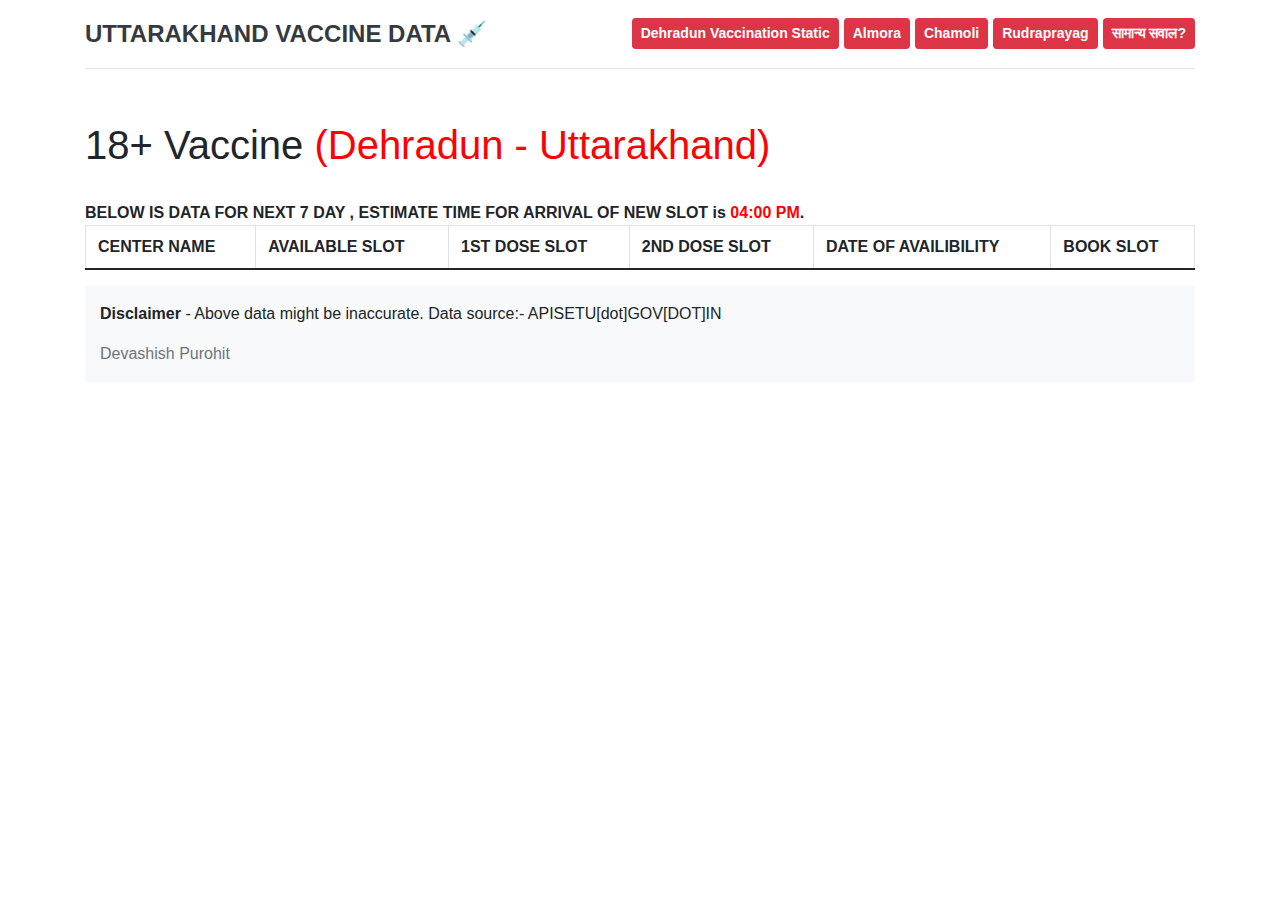
<file: index.html>
<html lang="en"><head><meta http-equiv="Content-Type" content="text/html; charset=UTF-8">

<meta name="viewport" content="width=device-width, initial-scale=1">
<title>Vaccine Centers in Uttarakhand</title>
<link rel="shortcut icon" href="./favicon.ico" type="image/x-icon">
<link rel="icon" href="./favicon.ico" type="image/x-icon">

<meta property="og:type" content="website">
<meta property="og:url" content="https://vaccinedata.site/">
<meta property="og:title" content="Find real time vaccination center for 18+ age - Uttarakhand Vaccine Data">
<meta property="og:description" content="Get Real time data of Vaccine Drive - Uttarakhand ">
<meta property="og:image" content="https://vaccinedata.site/vaccine.png">

<meta property="twitter:card" content="summary_large_image">
<meta property="twitter:url" content="https://vaccinedata.site">
<meta property="twitter:title" content="Find real time vaccination center for 18+ age - Uttarakhand Vaccine Data">
<meta property="twitter:description" content="Get notified by Email / SMS whenever slots open up ">
<meta property="twitter:image" content="https://vaccinedata.site/vaccine.png">
<link href="./bootstrap.min.css.pagespeed.ce.u4STbXx3AL.css" rel="stylesheet">
<meta name="theme-color" content="#7952b3">
<meta name="referrer" content="no-referrer" />
<meta http-equiv="Cache-Control" content="no-cache, no-store, must-revalidate">
<meta http-equiv="Pragma" content="no-cache">
<meta http-equiv="Expires" content="0">



<style>.bd-placeholder-img{font-size:1.125rem;text-anchor:middle;-webkit-user-select:none;-moz-user-select:none;user-select:none}@media (min-width:768px){.bd-placeholder-img-lg{font-size:3.5rem}}</style>
<script src="https://ajax.googleapis.com/ajax/libs/jquery/3.3.1/jquery.min.js"></script>
<script src="./dehradun.js"></script>
<!-- Global site tag (gtag.js) - Google Analytics -->
<script async src="https://www.googletagmanager.com/gtag/js?id=G-WS31L1HTX5"></script>
<script>
  window.dataLayer = window.dataLayer || [];
  function gtag(){dataLayer.push(arguments);}
  gtag('js', new Date());

  gtag('config', 'G-WS31L1HTX5');
</script>
<link rel="stylesheet" href="https://stackpath.bootstrapcdn.com/bootstrap/4.3.1/css/bootstrap.min.css" integrity="sha384-ggOyR0iXCbMQv3Xipma34MD+dH/1fQ784/j6cY/iJTQUOhcWr7x9JvoRxT2MZw1T" crossorigin="anonymous">


</head>
<body>
<div class="container">
<header class="d-flex flex-wrap justify-content-center py-3 mb-1 border-bottom">
<a href="./index.php" class="d-flex align-items-center mb-3 mb-md-0 me-md-auto text-dark text-decoration-none">
<span class="fs-4" style="font-weight:800;">UTTARAKHAND VACCINE DATA 💉 </span>
</a>
<ul class="nav nav-pills">
<li class="nav-item"><a href="./static.html" class="btn btn-danger btn-sm" style="margin-left:5px; margin-top:2px;" role="button"><b>Dehradun Vaccination Static</b></a></li>
<li class="nav-item"><a href="./almora.html" class="btn btn-danger btn-sm" style="margin-left:5px; margin-top:2px;" role="button"><b>Almora</b></a></li>
<li class="nav-item"><a href="./chamoli.html" class="btn btn-danger btn-sm" style="margin-left:5px; margin-top:2px;" role="button"><b>Chamoli</b></a></li>
<li class="nav-item"><a href="./rudraprayag.html" class="btn btn-danger btn-sm" style="margin-left:5px; margin-top:2px;" role="button"><b>Rudraprayag</b></a></li>
<li class="nav-item"><a href="./jankari.html" class="btn btn-danger btn-sm" style="margin-left:5px; margin-top:2px;" role="button"><b>सामान्य सवाल? </b></a></li>
</ul>

</header>
</div>





<main class="flex-shrink-0">
<div class="container">
<?php
$datetime1 = new DateTime('tomorrow');


?>
<div class="table-responsive">
<h1 class="mt-5">18+ Vaccine <span style="color:red">(Dehradun - Uttarakhand)</span></h1>  <br>
<b>BELOW IS DATA FOR NEXT 7 DAY , ESTIMATE TIME FOR ARRIVAL OF NEW SLOT 
 is <span style="color:red">04:00 PM</span>.</b> <br>


<table class="table table-striped table-hover table-bordered">
<thead>
<tr>
<th scope="col">CENTER NAME</th>
<th scope="col">AVAILABLE SLOT</th>
<th>1ST DOSE SLOT</th>
<th>2ND DOSE SLOT</th>
<!-- <th scope="col">AGE</th> -->
<th scope="col">DATE OF AVAILIBILITY</th>
<!-- <th scope="col">VACCINE</th> -->
<th scope="col">BOOK SLOT</th>
</tr>
</thead>
<tbody id="myTable">
</tbody>
</table>

</div>


<!-- <div class="table-responsive">
<h3 class="mt-5">All Age Data <span style="color:red">(Dehradun - Uttarakhand)</span></h3>
<table class="table table-striped table-hover table-bordered">
<thead>
<tr>
<th scope="col">Hospital Name</th>
<th scope="col">Pincode</th>
<th scope="col">Available</th>
<th scope="col">Age Limit</th>
<th scope="col">Date</th>
<th scope="col">Vaccine</th>
<th scope="col">Book Slot</th>
</tr>
</thead>
<tbody id="myTable1">
</tbody>
</table>


</div>
</main> -->
<footer class="footer mt-auto py-3 bg-light">
<div class="container">
<p><b>Disclaimer</b> - Above data might be inaccurate. Data source:- APISETU[dot]GOV[DOT]IN</p>
<span class="text-muted">Devashish Purohit</span>
</div>


</footer>


</body></html>
</file>
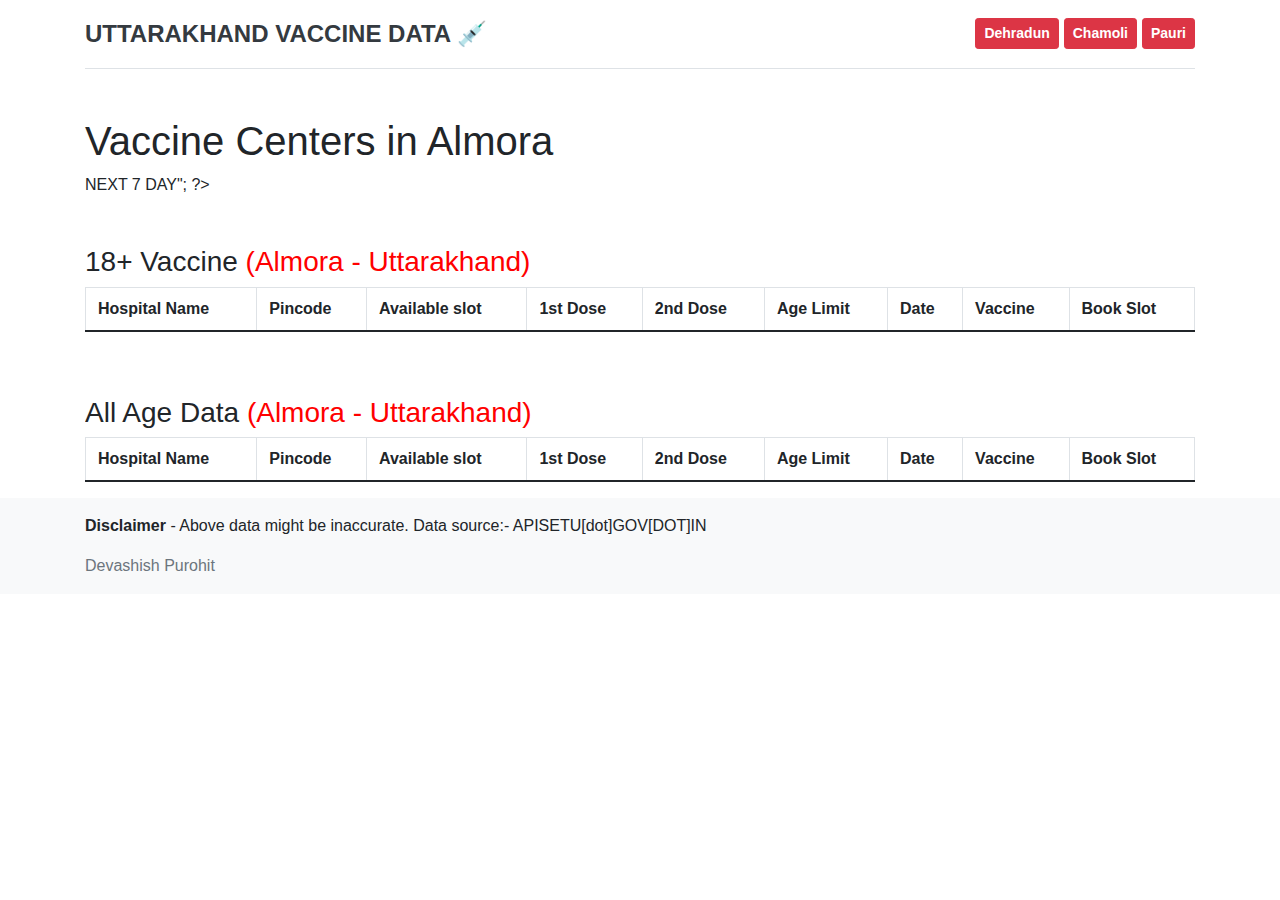
<file: almora.html>
<html lang="en"><head><meta http-equiv="Content-Type" content="text/html; charset=UTF-8">

<meta name="viewport" content="width=device-width, initial-scale=1">
<title>Vaccine Centers in Uttarakhand</title>
<link rel="shortcut icon" href="./favicon.ico" type="image/x-icon">
<link rel="icon" href="./favicon.ico" type="image/x-icon">

<meta property="og:type" content="website">
<meta property="og:url" content="https://vaccinedata.site/">
<meta property="og:title" content="Find real time vaccination center for 18+ age - Uttarakhand Vaccine Data">
<meta property="og:description" content="Get Real time data of Vaccine Drive - Uttarakhand ">
<meta property="og:image" content="https://vaccinedata.site/vaccine.png">

<meta property="twitter:card" content="summary_large_image">
<meta property="twitter:url" content="https://vaccinedata.site">
<meta property="twitter:title" content="Find real time vaccination center for 18+ age - Uttarakhand Vaccine Data">
<meta property="twitter:description" content="Get notified by Email / SMS whenever slots open up ">
<meta property="twitter:image" content="https://vaccinedata.site/vaccine.png">
<link href="./bootstrap.min.css.pagespeed.ce.u4STbXx3AL.css" rel="stylesheet">
<meta name="theme-color" content="#7952b3">
<meta name="referrer" content="no-referrer" />
<meta http-equiv="Cache-Control" content="no-cache, no-store, must-revalidate">
<meta http-equiv="Pragma" content="no-cache">
<meta http-equiv="Expires" content="0">

<!-- Global site tag (gtag.js) - Google Analytics -->
<script async src="https://www.googletagmanager.com/gtag/js?id=G-WS31L1HTX5"></script>
<script>
  window.dataLayer = window.dataLayer || [];
  function gtag(){dataLayer.push(arguments);}
  gtag('js', new Date());

  gtag('config', 'G-WS31L1HTX5');
</script>

<style>.bd-placeholder-img{font-size:1.125rem;text-anchor:middle;-webkit-user-select:none;-moz-user-select:none;user-select:none}@media (min-width:768px){.bd-placeholder-img-lg{font-size:3.5rem}}</style>
<script src="https://ajax.googleapis.com/ajax/libs/jquery/3.3.1/jquery.min.js"></script>

<link rel="stylesheet" href="https://stackpath.bootstrapcdn.com/bootstrap/4.3.1/css/bootstrap.min.css" integrity="sha384-ggOyR0iXCbMQv3Xipma34MD+dH/1fQ784/j6cY/iJTQUOhcWr7x9JvoRxT2MZw1T" crossorigin="anonymous">


</head>
<body>
<div class="container">
<header class="d-flex flex-wrap justify-content-center py-3 mb-1 border-bottom">
<a href="./index.html" class="d-flex align-items-center mb-3 mb-md-0 me-md-auto text-dark text-decoration-none">
<span class="fs-4" style="font-weight:800;">UTTARAKHAND VACCINE DATA 💉</span>
</a>
<ul class="nav nav-pills">

<li class="nav-item"><a href="./index.html" class="btn btn-danger btn-sm" style="margin-left:5px; margin-top:2px;" role="button"><b>Dehradun </b></a></li>
<li class="nav-item"><a href="./chamoli.html" class="btn btn-danger btn-sm" style="margin-left:5px; margin-top:2px;" role="button"><b>Chamoli</b></a></li>
<li class="nav-item"><a href="./pauri.html" class="btn btn-danger btn-sm" style="margin-left:5px; margin-top:2px;" role="button"><b>Pauri</b></a></li>
</ul>

</header>
</div>





<main class="flex-shrink-0">
<div class="container">
<h1 class="mt-5">Vaccine Centers in Almora</h1>
<?php
$datetime1 = new DateTime('tomorrow');
echo "<small> NEXT 7 DAY</small>";

?>
<div class="table-responsive">
<h3 class="mt-5">18+ Vaccine <span style="color:red">(Almora - Uttarakhand)</span></h3>
<table class="table table-striped table-hover table-bordered">
<thead>
<tr>
<th scope="col">Hospital Name</th>
<th scope="col">Pincode</th>
<th scope="col">Available slot</th>
<th>1st Dose</th>
<th>2nd Dose</th>
<th scope="col">Age Limit</th>
<th scope="col">Date</th>
<th scope="col">Vaccine</th>
<th scope="col">Book Slot</th>
</tr>
</thead>
<tbody id="myTable">
</tbody>
</table>
<script>


	var myArray = []
	
	
		// date 
	var today = new Date();
var dd = today.getDate();

var mm = today.getMonth()+1; 
var yyyy = today.getFullYear();
if(dd<10) 
{
    dd='0'+dd;
} 

if(mm<10) 
{
    mm='0'+mm;
} 
today = dd+'-'+mm+'-'+yyyy;
	
	$.ajax({
	 
		method:'GET',
		url:'https://cdn-api.co-vin.in/api/v2/appointment/sessions/public/calendarByDistrict?district_id=704&date='+today,
		success:function(response){
			myArray = response.centers
			buildTable(myArray)
			console.log(myArray)
		}
	})




	function buildTable(centers){
		var table = document.getElementById('myTable')
      
		for (var i = 0; i < centers.length; i++){
		    for (var j = 0; j < centers[i].sessions.length; j++){
			var age = `${centers[i].sessions[j].min_age_limit}`
			
			if ( age == 18 )
			{
			var row = `<tr>
			
			               
							<td> ${centers[i].name} </td>
							<td>${centers[i].pincode}</td>
							<td>${centers[i].sessions[j].available_capacity}</td>
							<td>${centers[i].sessions[j].available_capacity_dose1} </td>	
							<td>${centers[i].sessions[j].available_capacity_dose2} </td>
							<td>${centers[i].sessions[j].min_age_limit}+</td>
							<td>${centers[i].sessions[j].date}</td>
							<td>${centers[i].sessions[j].vaccine}<span style="color:red"> (${centers[i].fee_type})</span></td>
							<td><a href="https://selfregistration.cowin.gov.in/" target="_blank" class="btn btn-success btn-sm" style="color: #fff;"><b>💉 Book Slot</b></a></td>
							
					  </tr>`
			table.innerHTML += row
            }
         }
		}
	}

</script>

</div>


<div class="table-responsive">
<h3 class="mt-5">All Age Data <span style="color:red">(Almora - Uttarakhand)</span></h3>
<table class="table table-striped table-hover table-bordered">
<thead>
<tr>
<th scope="col">Hospital Name</th>
<th scope="col">Pincode</th>
<th scope="col">Available slot</th>
<th>1st Dose</th>
<th>2nd Dose</th>
<th scope="col">Age Limit</th>
<th scope="col">Date</th>
<th scope="col">Vaccine</th>
<th scope="col">Book Slot</th>
</tr>
</thead>
<tbody id="myTable1">
</tbody>
</table>
<script>


	var myArray1 = []
	
	// date 
	var today = new Date();
var dd = today.getDate();

var mm = today.getMonth()+1; 
var yyyy = today.getFullYear();
if(dd<10) 
{
    dd='0'+dd;
} 

if(mm<10) 
{
    mm='0'+mm;
} 
today = dd+'-'+mm+'-'+yyyy;
	
	$.ajax({
	 
		method:'GET',
		url:'https://cdn-api.co-vin.in/api/v2/appointment/sessions/public/calendarByDistrict?district_id=704&date='+today,
		success:function(response1){
			myArray1 = response1.centers
			buildTable1(myArray1)
			console.log(myArray1)
		}
	})




	function buildTable1(centers){
		var table1 = document.getElementById('myTable1')
      
		for (var a = 0; a < centers.length; a++){
		    for (var b = 0; b < centers[a].sessions.length; b++){
			
			
		
			var row = `<tr>
			
			               
							<td> ${centers[a].name} </td>
							<td>${centers[a].pincode}</td>
							<td>${centers[a].sessions[b].available_capacity}</td>
							<td>${centers[a].sessions[b].available_capacity_dose1} </td>	
							<td>${centers[a].sessions[b].available_capacity_dose2} </td>
							<td>${centers[a].sessions[b].min_age_limit}+</td>
							<td>${centers[a].sessions[b].date}</td>
							<td>${centers[a].sessions[b].vaccine}<span style="color:red"> (${centers[a].fee_type})</span></td>
							<td><a href="https://selfregistration.cowin.gov.in/" target="_blank" class="btn btn-success btn-sm" style="color: #fff;"><b>💉 Book Slot</b></a></td>
							
					  </tr>`
			table1.innerHTML += row
            
         }
		}
	}

</script>

</div>
</main>
<footer class="footer mt-auto py-3 bg-light">
<div class="container">
<p><b>Disclaimer</b> - Above data might be inaccurate. Data source:- APISETU[dot]GOV[DOT]IN</p>
<span class="text-muted">Devashish Purohit</span>
</div>


</footer>


</body></html>
</file>
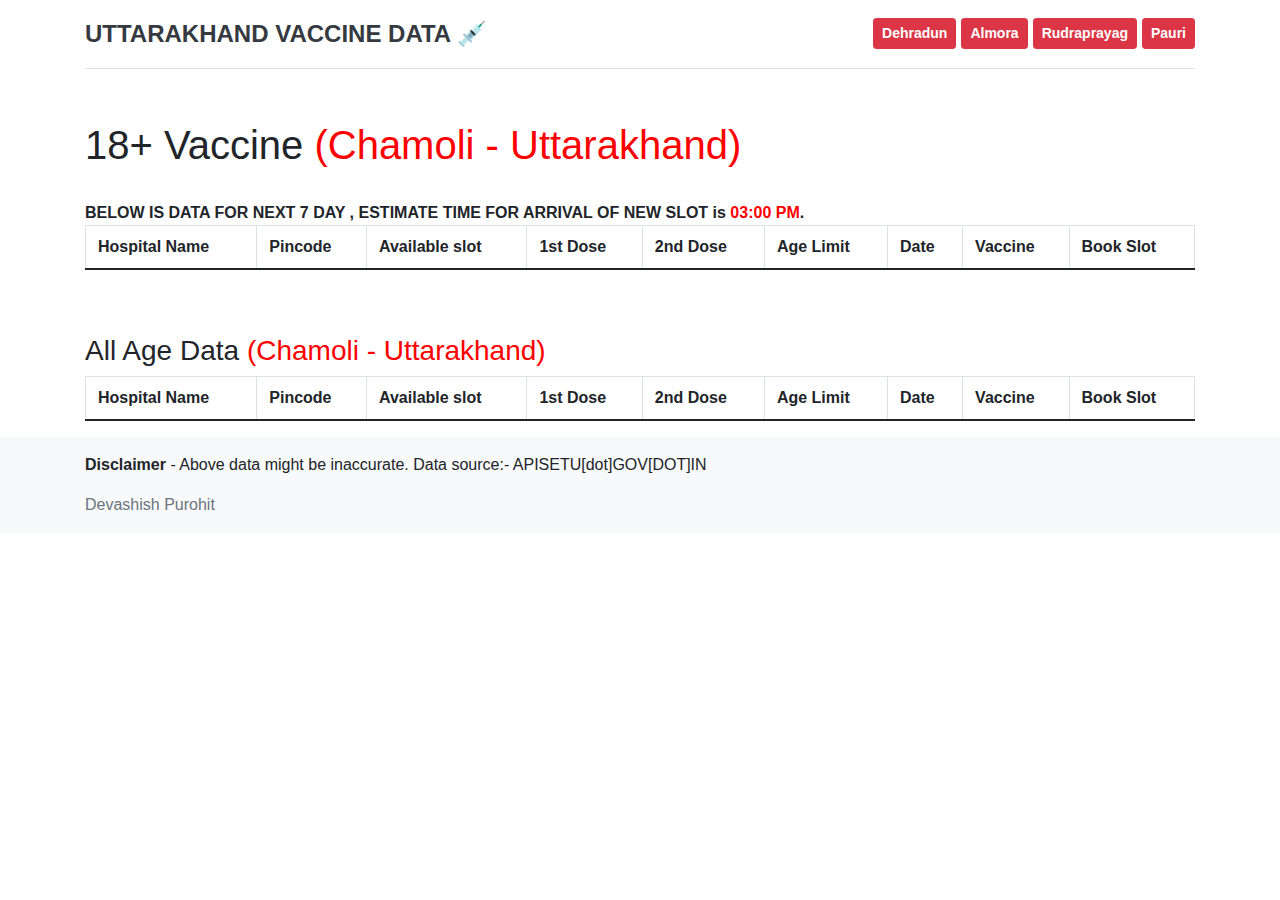
<file: chamoli.html>
<html lang="en"><head><meta http-equiv="Content-Type" content="text/html; charset=UTF-8">

<meta name="viewport" content="width=device-width, initial-scale=1">
<title>Vaccine Centers in Uttarakhand</title>
<link rel="shortcut icon" href="./favicon.ico" type="image/x-icon">
<link rel="icon" href="./favicon.ico" type="image/x-icon">

<meta property="og:type" content="website">
<meta property="og:url" content="">
<meta property="og:title" content="Find real time vaccination center for 18+ age - Uttarakhand Vaccine Data">
<meta property="og:description" content="Get notified by Email / SMS whenever slots open up ">
<meta property="og:image" content="https://vaccinedata.site/vaccine.png">

<meta property="twitter:card" content="summary_large_image">
<meta property="twitter:url" content="https://vaccinedata.site">
<meta property="twitter:title" content="Find real time vaccination center for 18+ age - Uttarakhand Vaccine Data">
<meta property="twitter:description" content="Get notified by Email / SMS whenever slots open up ">
<meta property="twitter:image" content="https://vaccinedata.site/vaccine.png">
<link href="./bootstrap.min.css.pagespeed.ce.u4STbXx3AL.css" rel="stylesheet">
<meta name="theme-color" content="#7952b3">
<meta name="referrer" content="no-referrer" />
<meta http-equiv="Cache-Control" content="no-cache, no-store, must-revalidate">
<meta http-equiv="Pragma" content="no-cache">
<meta http-equiv="Expires" content="0">

<!-- Global site tag (gtag.js) - Google Analytics -->
<script async src="https://www.googletagmanager.com/gtag/js?id=G-WS31L1HTX5"></script>
<script>
  window.dataLayer = window.dataLayer || [];
  function gtag(){dataLayer.push(arguments);}
  gtag('js', new Date());

  gtag('config', 'G-WS31L1HTX5');
</script>

<style>.bd-placeholder-img{font-size:1.125rem;text-anchor:middle;-webkit-user-select:none;-moz-user-select:none;user-select:none}@media (min-width:768px){.bd-placeholder-img-lg{font-size:3.5rem}}</style>
<script src="https://ajax.googleapis.com/ajax/libs/jquery/3.3.1/jquery.min.js"></script>

<link rel="stylesheet" href="https://stackpath.bootstrapcdn.com/bootstrap/4.3.1/css/bootstrap.min.css" integrity="sha384-ggOyR0iXCbMQv3Xipma34MD+dH/1fQ784/j6cY/iJTQUOhcWr7x9JvoRxT2MZw1T" crossorigin="anonymous">


</head>
<body>
<div class="container">
<header class="d-flex flex-wrap justify-content-center py-3 mb-1 border-bottom">
<a href="./index.html" class="d-flex align-items-center mb-3 mb-md-0 me-md-auto text-dark text-decoration-none">
<span class="fs-4" style="font-weight:800;">UTTARAKHAND VACCINE DATA 💉</span>
</a>
<ul class="nav nav-pills">

<li class="nav-item"><a href="./index.html" class="btn btn-danger btn-sm" style="margin-left:5px; margin-top:2px;" role="button"><b>Dehradun </b></a></li>
<li class="nav-item"><a href="./almora.html" class="btn btn-danger btn-sm" style="margin-left:5px; margin-top:2px;" role="button"><b>Almora</b></a></li>
 <li class="nav-item"><a href="./rudraprayag.html" class="btn btn-danger btn-sm" style="margin-left:5px; margin-top:2px;" role="button"><b>Rudraprayag</b></a></li>
<li class="nav-item"><a href="./pauri.html" class="btn btn-danger btn-sm" style="margin-left:5px; margin-top:2px;" role="button"><b>Pauri</b></a></li>

</ul>

</header>
</div>





<main class="flex-shrink-0">
<div class="container">
<?php
$datetime1 = new DateTime('tomorrow');


?>
<div class="table-responsive">
<h1 class="mt-5">18+ Vaccine <span style="color:red">(Chamoli - Uttarakhand)</span></h1>  <br>
<b>BELOW IS DATA FOR NEXT 7 DAY , ESTIMATE TIME FOR ARRIVAL OF NEW SLOT 
 is <span style="color:red">03:00 PM</span>.</b> <br>
<table class="table table-striped table-hover table-bordered">
<thead>
<tr>
<th scope="col">Hospital Name</th>
<th scope="col">Pincode</th>
<th scope="col">Available slot</th>
<th>1st Dose</th>
<th>2nd Dose</th>
<th scope="col">Age Limit</th>
<th scope="col">Date</th>
<th scope="col">Vaccine</th>
<th scope="col">Book Slot</th>
</tr>
</thead>
<tbody id="myTable">
</tbody>
</table>
<script>


	var myArray = []
	
		// date 
	var today = new Date();
var dd = today.getDate();

var mm = today.getMonth()+1; 
var yyyy = today.getFullYear();
if(dd<10) 
{
    dd='0'+dd;
} 

if(mm<10) 
{
    mm='0'+mm;
} 
today = dd+'-'+mm+'-'+yyyy;

	$.ajax({
	 
		method:'GET',
		url:'https://cdn-api.co-vin.in/api/v2/appointment/sessions/public/calendarByDistrict?district_id=699&date='+today,
		success:function(response){
			myArray = response.centers
			buildTable(myArray)
			console.log(myArray)
		}
	})




	function buildTable(centers){
		var table = document.getElementById('myTable')
      
		for (var i = 0; i < centers.length; i++){
		    for (var j = 0; j < centers[i].sessions.length; j++){
			var age = `${centers[i].sessions[j].min_age_limit}`
			
			if ( age == 18 )
			{
			var row = `<tr>
			
			               
							<td> ${centers[i].name} </td>
							<td>${centers[i].pincode}</td>
							<td>${centers[i].sessions[j].available_capacity}</td>
									<td>${centers[i].sessions[j].available_capacity_dose1} </td>	
							<td>${centers[i].sessions[j].available_capacity_dose2} </td>	
							<td>${centers[i].sessions[j].min_age_limit}+</td>
							<td>${centers[i].sessions[j].date}</td>
							<td>${centers[i].sessions[j].vaccine}<span style="color:red"> (${centers[i].fee_type})</span></td>
							<td><a href="https://selfregistration.cowin.gov.in/" target="_blank" class="btn btn-success btn-sm" style="color: #fff;"><b>💉 Book Slot</b></a></td>
							
					  </tr>`
			table.innerHTML += row
            }
         }
		}
	}

</script>

</div>


<div class="table-responsive">
<h3 class="mt-5">All Age Data <span style="color:red">(Chamoli - Uttarakhand)</span></h3>
<table class="table table-striped table-hover table-bordered">
<thead>
<tr>
<th scope="col">Hospital Name</th>
<th scope="col">Pincode</th>
<th scope="col">Available slot</th>
<th>1st Dose</th>
<th>2nd Dose</th>
<th scope="col">Age Limit</th>
<th scope="col">Date</th>
<th scope="col">Vaccine</th>
<th scope="col">Book Slot</th>
</tr>
</thead>
<tbody id="myTable1">
</tbody>
</table>
<script>


	var myArray1 = []
	
	// date 
	var today = new Date();
var dd = today.getDate();

var mm = today.getMonth()+1; 
var yyyy = today.getFullYear();
if(dd<10) 
{
    dd='0'+dd;
} 

if(mm<10) 
{
    mm='0'+mm;
} 
today = dd+'-'+mm+'-'+yyyy;
	
	$.ajax({
	 
		method:'GET',
		url:'https://cdn-api.co-vin.in/api/v2/appointment/sessions/public/calendarByDistrict?district_id=699&date='+today,
		success:function(response1){
			myArray1 = response1.centers
			buildTable1(myArray1)
			console.log(myArray1)
		}
	})




	function buildTable1(centers){
		var table1 = document.getElementById('myTable1')
      
		for (var a = 0; a < centers.length; a++){
		    for (var b = 0; b < centers[a].sessions.length; b++){
			
			
		
			var row = `<tr>
			
			               
							<td> ${centers[a].name} </td>
							<td>${centers[a].pincode}</td>
							<td>${centers[a].sessions[b].available_capacity}</td>
							<td>${centers[a].sessions[b].available_capacity_dose1} </td>	
							<td>${centers[a].sessions[b].available_capacity_dose2} </td>	
							<td>${centers[a].sessions[b].min_age_limit}+</td>
							<td>${centers[a].sessions[b].date}</td>
							<td>${centers[a].sessions[b].vaccine}<span style="color:red"> (${centers[a].fee_type})</span></td>
							<td><a href="https://selfregistration.cowin.gov.in/" target="_blank" class="btn btn-success btn-sm" style="color: #fff;"><b>💉 Book Slot</b></a></td>
							
					  </tr>`
			table1.innerHTML += row
            
         }
		}
	}

</script>

</div>
</main>
<footer class="footer mt-auto py-3 bg-light">
<div class="container">
<p><b>Disclaimer</b> - Above data might be inaccurate. Data source:- APISETU[dot]GOV[DOT]IN</p>
<span class="text-muted">Devashish Purohit</span>
</div>


</footer>


</body></html>
</file>
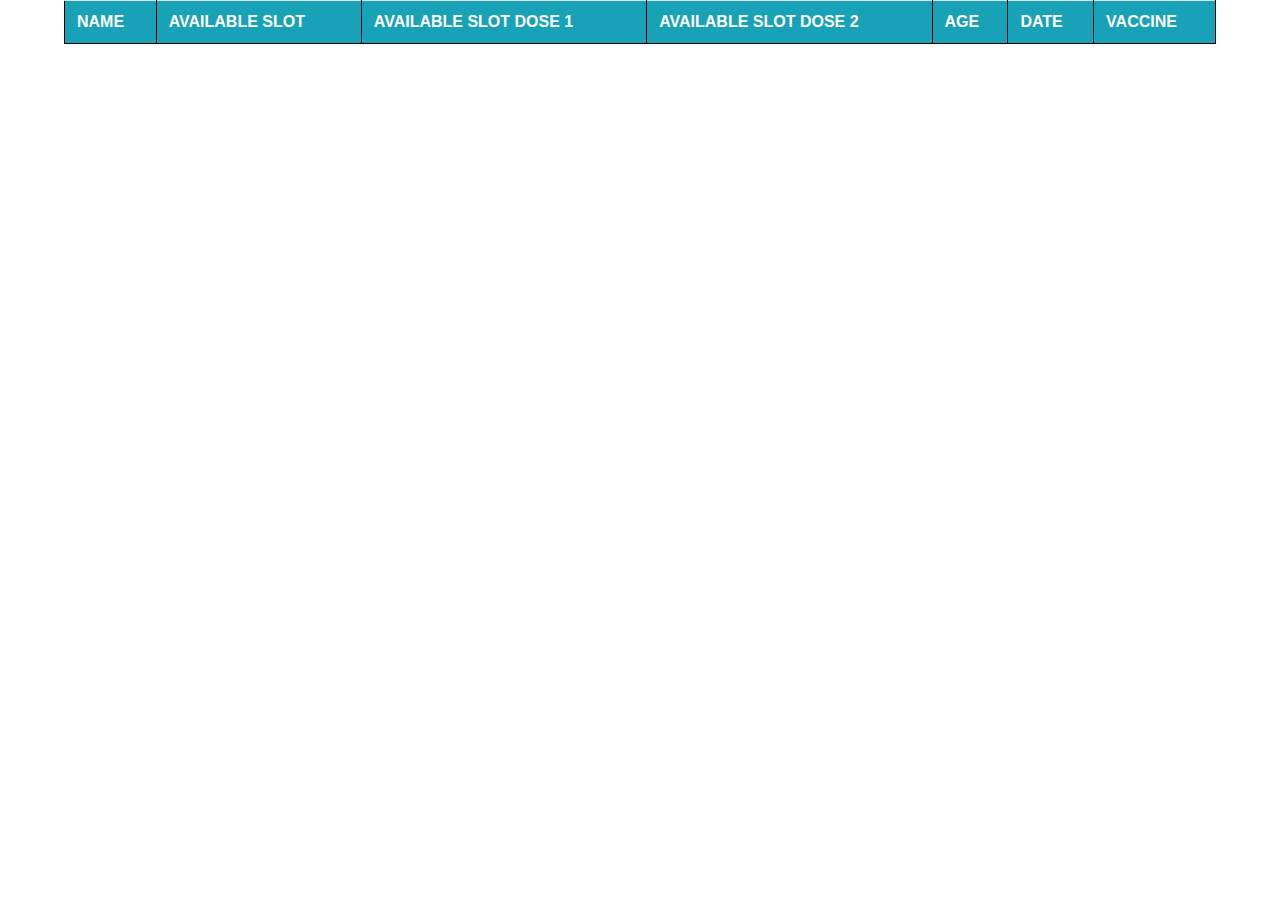
<file: dehradun.html>
<html>
    <head>
        <meta name="referrer" content="no-referrer" />
    
<script src="https://ajax.googleapis.com/ajax/libs/jquery/3.3.1/jquery.min.js"></script>
<script src="./ddn.js"></script>
<link rel="stylesheet" href="https://stackpath.bootstrapcdn.com/bootstrap/4.3.1/css/bootstrap.min.css" integrity="sha384-ggOyR0iXCbMQv3Xipma34MD+dH/1fQ784/j6cY/iJTQUOhcWr7x9JvoRxT2MZw1T" crossorigin="anonymous">

<style>
table, td, th {
  border: 1px solid black;
}
    th{ 
        color:#fff;
            }
		
</style>
</head>


<table class="table table-striped" style="width:90%" align="center">
    <tr  class="bg-info">
		
        <th>NAME</th>
		 <th>AVAILABLE SLOT</th>
		 <th> AVAILABLE SLOT DOSE 1</th>
		<th>AVAILABLE SLOT DOSE 2</th>
		  <th>AGE</th>
        <th>DATE</th>
		<th>VACCINE</th>
		
    </tr>

    <tbody id="myTable">
        
    </tbody>
</table>
</html>
</file>
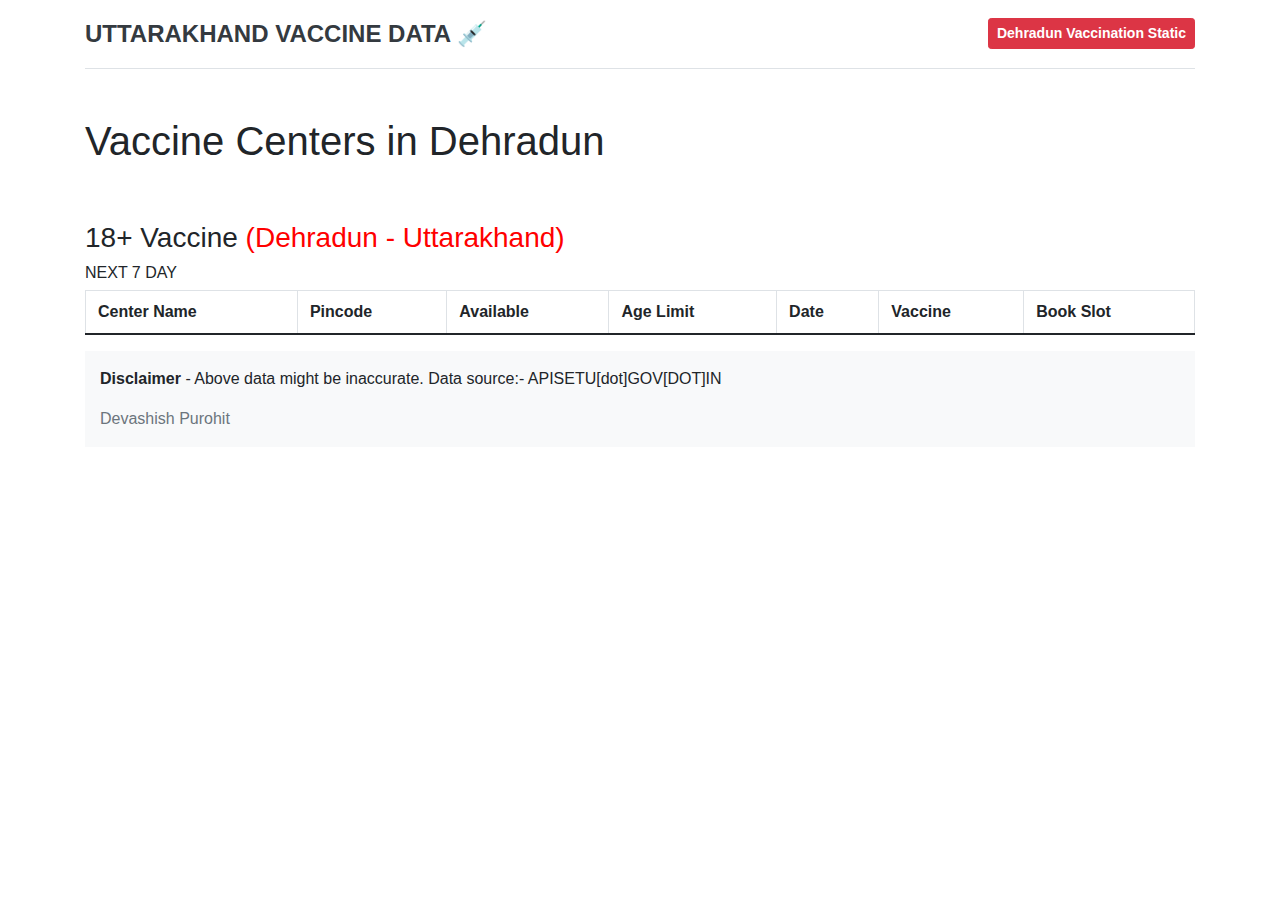
<file: index .html>
<html lang="en"><head><meta http-equiv="Content-Type" content="text/html; charset=UTF-8">

<meta name="viewport" content="width=device-width, initial-scale=1">
<title>Vaccine Centers in Uttarakhand</title>
<link rel="shortcut icon" href="./favicon.ico" type="image/x-icon">
<link rel="icon" href="./favicon.ico" type="image/x-icon">

<meta property="og:type" content="website">
<meta property="og:url" content="https://vaccinedata.site/">
<meta property="og:title" content="Find real time vaccination center for 18+ age - Uttarakhand Vaccine Data">
<meta property="og:description" content="Get Real time data of Vaccine Drive - Uttarakhand ">
<meta property="og:image" content="https://vaccinedata.site/vaccine.png">

<meta property="twitter:card" content="summary_large_image">
<meta property="twitter:url" content="https://vaccinedata.site">
<meta property="twitter:title" content="Find real time vaccination center for 18+ age - Uttarakhand Vaccine Data">
<meta property="twitter:description" content="Get notified by Email / SMS whenever slots open up ">
<meta property="twitter:image" content="https://vaccinedata.site/vaccine.png">
<link href="./bootstrap.min.css.pagespeed.ce.u4STbXx3AL.css" rel="stylesheet">
<meta name="theme-color" content="#7952b3">


<style>.bd-placeholder-img{font-size:1.125rem;text-anchor:middle;-webkit-user-select:none;-moz-user-select:none;user-select:none}@media (min-width:768px){.bd-placeholder-img-lg{font-size:3.5rem}}</style>
<script src="https://ajax.googleapis.com/ajax/libs/jquery/3.3.1/jquery.min.js"></script>
<script src="./dehradun.js"></script>
<!-- Global site tag (gtag.js) - Google Analytics -->
<script async src="https://www.googletagmanager.com/gtag/js?id=G-WS31L1HTX5"></script>
<script>
  window.dataLayer = window.dataLayer || [];
  function gtag(){dataLayer.push(arguments);}
  gtag('js', new Date());

  gtag('config', 'G-WS31L1HTX5');
</script>
<link rel="stylesheet" href="https://stackpath.bootstrapcdn.com/bootstrap/4.3.1/css/bootstrap.min.css" integrity="sha384-ggOyR0iXCbMQv3Xipma34MD+dH/1fQ784/j6cY/iJTQUOhcWr7x9JvoRxT2MZw1T" crossorigin="anonymous">


</head>
<body>
<div class="container">
<header class="d-flex flex-wrap justify-content-center py-3 mb-1 border-bottom">
<a href="./index.html" class="d-flex align-items-center mb-3 mb-md-0 me-md-auto text-dark text-decoration-none">
<span class="fs-4" style="font-weight:800;">UTTARAKHAND VACCINE DATA 💉 </span>
</a>
<ul class="nav nav-pills">
<li class="nav-item"><a href="./static.html" class="btn btn-danger btn-sm" style="margin-left:5px; margin-top:2px;" role="button"><b>Dehradun Vaccination Static</b></a></li>

</ul>

</header>
</div>





<main class="flex-shrink-0">
<div class="container">
<h1 class="mt-5">Vaccine Centers in Dehradun</h1>
<div class="table-responsive">
<h3 class="mt-5">18+ Vaccine <span style="color:red">(Dehradun - Uttarakhand)</span></h3>
<h6> NEXT 7 DAY</h6>

<table class="table table-striped table-hover table-bordered">
<thead>
<tr>
<th scope="col">Center Name</th>
<th scope="col">Pincode</th>
<th scope="col">Available</th>
<th scope="col">Age Limit</th>
<th scope="col">Date</th>
<th scope="col">Vaccine</th>
<th scope="col">Book Slot</th>
</tr>
</thead>
<tbody id="myTable">
</tbody>
</table>

</div>


<!-- <div class="table-responsive">
<h3 class="mt-5">All Age Data <span style="color:red">(Dehradun - Uttarakhand)</span></h3>
<table class="table table-striped table-hover table-bordered">
<thead>
<tr>
<th scope="col">Hospital Name</th>
<th scope="col">Pincode</th>
<th scope="col">Available</th>
<th scope="col">Age Limit</th>
<th scope="col">Date</th>
<th scope="col">Vaccine</th>
<th scope="col">Book Slot</th>
</tr>
</thead>
<tbody id="myTable1">
</tbody>
</table>


</div>
</main> -->
<footer class="footer mt-auto py-3 bg-light">
<div class="container">
<p><b>Disclaimer</b> - Above data might be inaccurate. Data source:- APISETU[dot]GOV[DOT]IN</p>
<span class="text-muted">Devashish Purohit</span>
</div>


</footer>


</body></html>
</file>
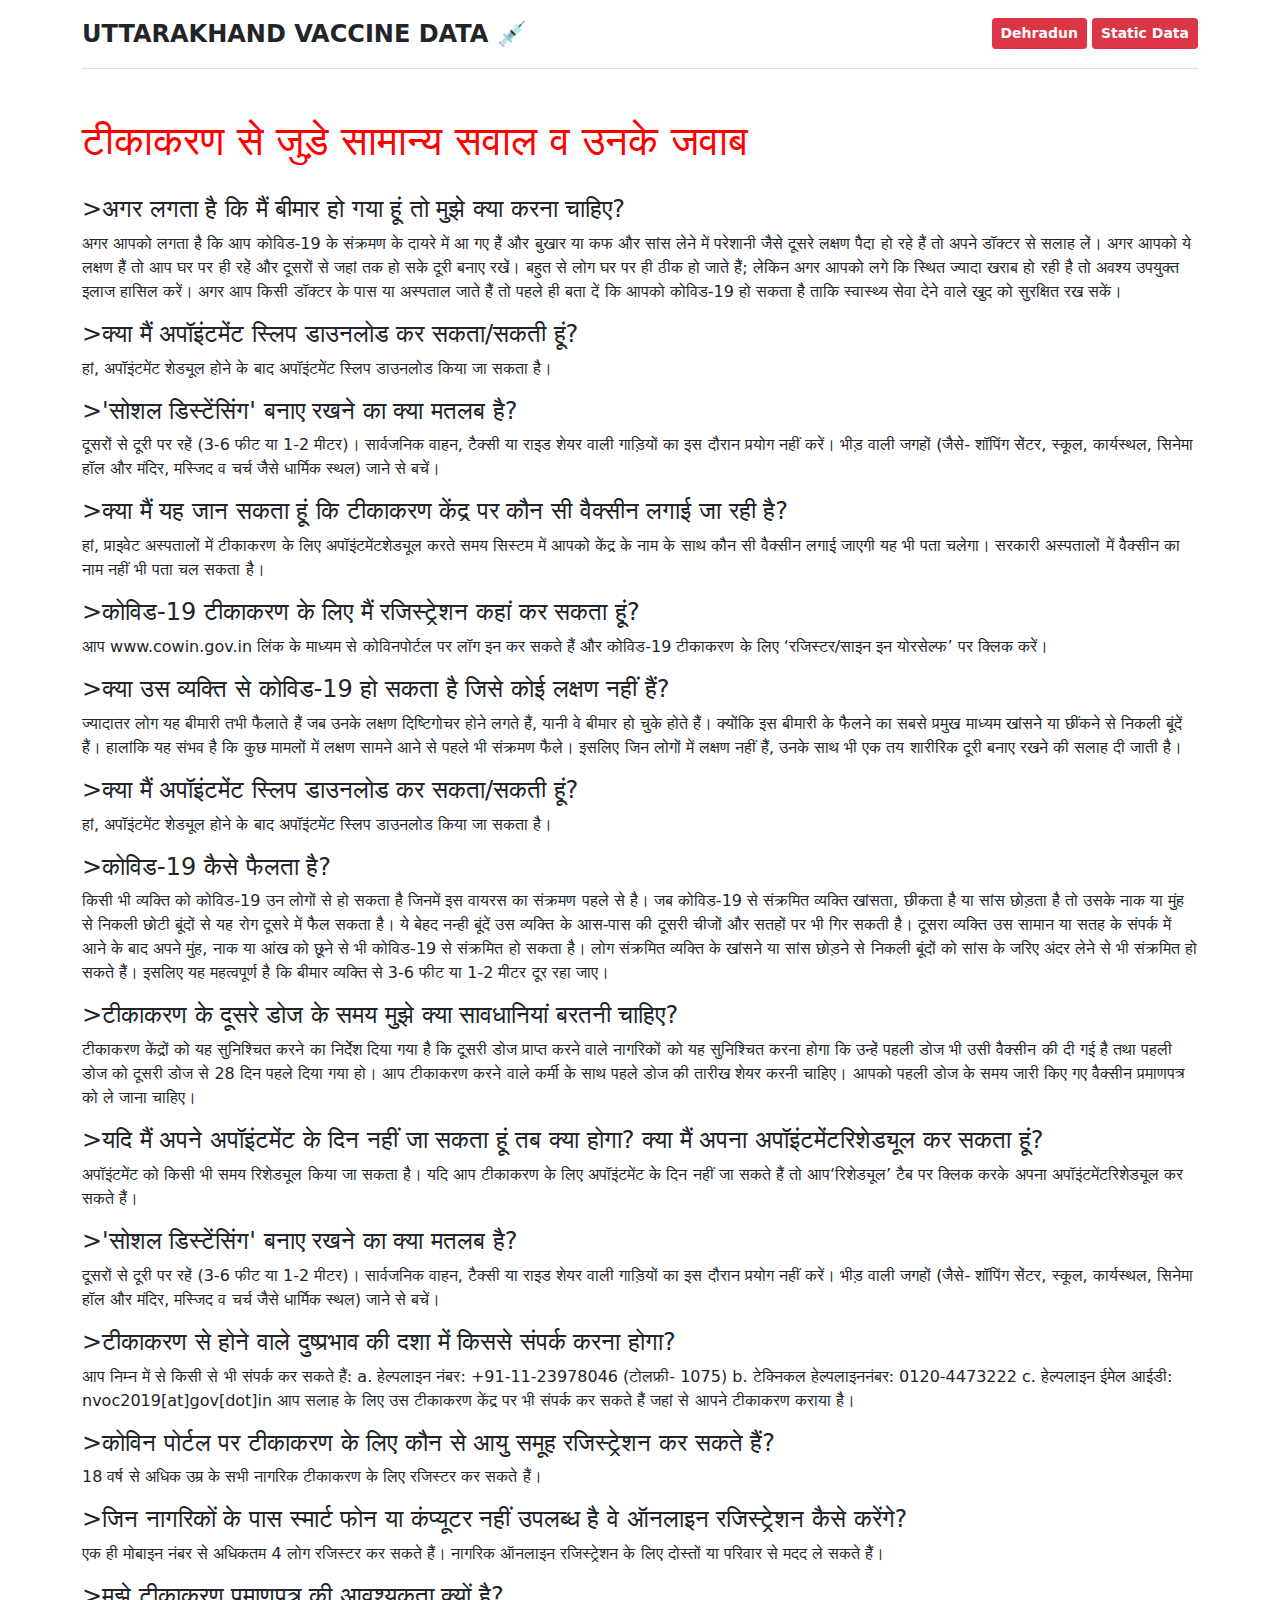
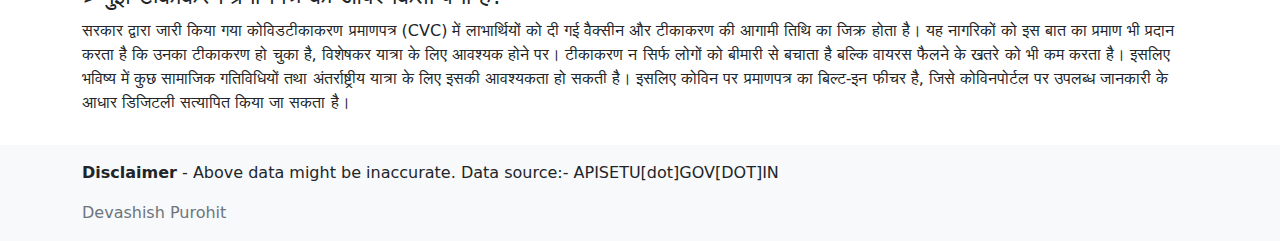
<file: jankari.html>
<html lang="en"><head><meta http-equiv="Content-Type" content="text/html; charset=UTF-8">

<meta name="viewport" content="width=device-width, initial-scale=1">
<title>Vaccine Centers in Uttarakhand</title>
<link rel="shortcut icon" href="./favicon.ico" type="image/x-icon">
<link rel="icon" href="./favicon.ico" type="image/x-icon">

<meta property="og:type" content="website">
<meta property="og:url" content="">
<meta property="og:title" content="Find real time vaccination center for 18+ age - Uttarakhand Vaccine Data">
<meta property="og:description" content="Get notified by Email / SMS whenever slots open up ">
<meta property="og:image" content="#">

<meta property="twitter:card" content="summary_large_image">
<meta property="twitter:url" content="#">
<meta property="twitter:title" content="Find real time vaccination center for 18+ age - Uttarakhand Vaccine Data">
<meta property="twitter:description" content="Get notified by Email / SMS whenever slots open up ">
<meta property="twitter:image" content="#">
<link href="./bootstrap.min.css.pagespeed.ce.u4STbXx3AL.css" rel="stylesheet">
<meta name="theme-color" content="#7952b3">

<script type="text/javascript" async="" src="./analytics.js.download"></script><script async="" src="./js"></script>
<style>.bd-placeholder-img{font-size:1.125rem;text-anchor:middle;-webkit-user-select:none;-moz-user-select:none;user-select:none}@media (min-width:768px){.bd-placeholder-img-lg{font-size:3.5rem}}</style>
</head>
<body>
<div class="container">
<header class="d-flex flex-wrap justify-content-center py-3 mb-1 border-bottom">
<a href="./index.html" class="d-flex align-items-center mb-3 mb-md-0 me-md-auto text-dark text-decoration-none">
<span class="fs-4" style="font-weight:800;">UTTARAKHAND VACCINE DATA 💉</span>
</a>
<ul class="nav nav-pills">

<li class="nav-item"><a href="./index.html" class="btn btn-danger btn-sm" style="margin-left:5px; margin-top:2px;" role="button"><b>Dehradun</b></a></li>
<li class="nav-item"><a href="./static.html" class="btn btn-danger btn-sm" style="margin-left:5px; margin-top:2px;" role="button"><b>Static Data</b></a></li>



</ul>
</header>
</div>





<main class="flex-shrink-0">
    
<div class="container">
    <span style="color:red"><h1 class="mt-5">टीकाकरण से जुड़े सामान्य सवाल व उनके जवाब </h1></span>
<div class="col-md-12" style="margin-top:30px;margin-bottom:30px;">
<h4> >अगर लगता है कि मैं बीमार हो गया हूं तो मुझे क्या करना चाहिए?</h4>
<p>अगर आपको लगता है कि आप कोविड-19 के संक्रमण के दायरे में आ गए हैं और बुखार या कफ और सांस लेने में परेशानी जैसे दूसरे लक्षण पैदा हो रहे हैं तो अपने डॉक्टर से सलाह लें। अगर आपको ये लक्षण हैं तो आप घर पर ही रहें और दूसरों से जहां तक हो सके दूरी बनाए रखें। बहुत से लोग घर पर ही ठीक हो जाते हैं; लेकिन अगर आपको लगे कि स्थित ज्यादा खराब हो रही है तो अवश्य उपयुक्त इलाज हासिल करें। अगर आप किसी डॉक्टर के पास या अस्पताल जाते हैं तो पहले ही बता दें कि आपको कोविड-19 हो सकता है ताकि स्वास्थ्य सेवा देने वाले खुद को सुरक्षित रख सकें।</p>
<h4> >क्या मैं अपॉइंटमेंट स्लिप डाउनलोड कर सकता/सकती हूं?</h4>
<p>हां, अपॉइंटमेंट शेड्यूल होने के बाद अपॉइंटमेंट स्लिप डाउनलोड किया जा सकता है।
</p>
<h4> >'सोशल डिस्टेंसिंग' बनाए रखने का क्या मतलब है? </h4>
<p>दूसरों से दूरी पर रहें (3-6 फीट या 1-2 मीटर)।
सार्वजनिक वाहन, टैक्सी या राइड शेयर वाली गाड़ियों का इस दौरान प्रयोग नहीं करें।
भीड़ वाली जगहों (जैसे- शॉपिंग सेंटर, स्कूल, कार्यस्थल, सिनेमा हॉल और मंदिर, मस्जिद व चर्च जैसे धार्मिक स्थल) जाने से बचें।</p>
<h4> >क्या मैं यह जान सकता हूं कि टीकाकरण केंद्र पर कौन सी वैक्सीन लगाई जा रही है?</h4>
<p>हां, प्राइवेट अस्पतालों में टीकाकरण के लिए अपॉइंटमेंटशेड्यूल करते समय सिस्टम में आपको केंद्र के नाम के साथ कौन सी वैक्सीन लगाई जाएगी यह भी पता चलेगा। सरकारी अस्पतालों में वैक्सीन का नाम नहीं भी पता चल सकता है।</p>
<h4> >कोविड-19 टीकाकरण के लिए मैं रजिस्ट्रेशन कहां कर सकता हूं?</h4>
<p>आप www.cowin.gov.in लिंक के माध्यम से कोविनपोर्टल पर लॉग इन कर सकते हैं और कोविड-19 टीकाकरण के लिए ‘रजिस्टर/साइन इन योरसेल्फ’ पर क्लिक करें।</p>
<h4> >क्या उस व्यक्ति से कोविड-19 हो सकता है जिसे कोई लक्षण नहीं हैं?</h4>
<p>ज्यादातर लोग यह बीमारी तभी फैलाते हैं जब उनके लक्षण दिष्टिगोचर होने लगते हैं, यानी वे बीमार हो चुके होते हैं। क्योंकि इस बीमारी के फैलने का सबसे प्रमुख माध्यम खांसने या छींकने से निकली बूंदें हैं। हालांकि यह संभव है कि कुछ मामलों में लक्षण सामने आने से पहले भी संक्रमण फैले। इसलिए जिन लोगों में लक्षण नहीं हैं, उनके साथ भी एक तय शारीरिक दूरी बनाए रखने की सलाह दी जाती है।</p>
<h4> >क्या मैं अपॉइंटमेंट स्लिप डाउनलोड कर सकता/सकती हूं?</h4>
<p>हां, अपॉइंटमेंट शेड्यूल होने के बाद अपॉइंटमेंट स्लिप डाउनलोड किया जा सकता है।
</p>
<h4> >कोविड-19 कैसे फैलता है?</h4>
<p>किसी भी व्यक्ति को कोविड-19 उन लोगों से हो सकता है जिनमें इस वायरस का संक्रमण पहले से है। जब कोविड-19 से संक्रमित व्यक्ति खांसता, छीकता है या सांस छोड़ता है तो उसके नाक या मुंह से निकली छोटी बूंदों से यह रोग दूसरे में फैल सकता है। ये बेहद नन्ही बूंदें उस व्यक्ति के आस-पास की दूसरी चीजों और सतहों पर भी गिर सकती है। दूसरा व्यक्ति उस सामान या सतह के संपर्क में आने के बाद अपने मुंह, नाक या आंख को छूने से भी कोविड-19 से संक्रमित हो सकता है। लोग संक्रमित व्यक्ति के खांसने या सांस छोड़ने से निकली बूंदों को सांस के जरिए अंदर लेने से भी संक्रमित हो सकते हैं। इसलिए यह महत्वपूर्ण है कि बीमार व्यक्ति से 3-6 फीट या 1-2 मीटर दूर रहा जाए।</p>
<h4> >टीकाकरण के दूसरे डोज के समय मुझे क्या सावधानियां बरतनी चाहिए?</h4>
<p>टीकाकरण केंद्रों को यह सुनिश्चित करने का निर्देश दिया गया है कि दूसरी डोज प्राप्त करने वाले नागरिकों को यह सुनिश्चित करना होगा कि उन्हें पहली डोज भी उसी वैक्सीन की दी गई है तथा पहली डोज को दूसरी डोज से 28 दिन पहले दिया गया हो। आप टीकाकरण करने वाले कर्मी के साथ पहले डोज की तारीख शेयर करनी चाहिए। आपको पहली डोज के समय जारी किए गए वैक्सीन प्रमाणपत्र को ले जाना चाहिए।</p>
<h4> >यदि मैं अपने अपॉइंटमेंट के दिन नहीं जा सकता हूं तब क्या होगा? क्या मैं अपना अपॉइंटमेंटरिशेड्यूल कर सकता हूं?</h4>
<p>अपॉइंटमेंट को किसी भी समय रिशेड्यूल किया जा सकता है। यदि आप टीकाकरण के लिए अपॉइंटमेंट के दिन नहीं जा सकते हैं तो आप‘रिशेड्यूल’ टैब पर क्लिक करके अपना अपॉइंटमेंटरिशेड्यूल कर सकते हैं।</p>
<h4> >'सोशल डिस्टेंसिंग' बनाए रखने का क्या मतलब है? </h4>
<p>दूसरों से दूरी पर रहें (3-6 फीट या 1-2 मीटर)।
सार्वजनिक वाहन, टैक्सी या राइड शेयर वाली गाड़ियों का इस दौरान प्रयोग नहीं करें।
भीड़ वाली जगहों (जैसे- शॉपिंग सेंटर, स्कूल, कार्यस्थल, सिनेमा हॉल और मंदिर, मस्जिद व चर्च जैसे धार्मिक स्थल) जाने से बचें।</p>
<h4> >टीकाकरण से होने वाले दुष्प्रभाव की दशा में किससे संपर्क करना होगा?</h4>
<p>आप निम्न में से किसी से भी संपर्क कर सकते हैं: a. हेल्पलाइन नंबर: +91-11-23978046 (टोलफ्री- 1075) b. टेक्निकल हेल्पलाइननंबर: 0120-4473222 c. हेल्पलाइन ईमेल आईडी: nvoc2019[at]gov[dot]in आप सलाह के लिए उस टीकाकरण केंद्र पर भी संपर्क कर सकते हैं जहां से आपने टीकाकरण कराया है।
</p>
<h4> >कोविन पोर्टल पर टीकाकरण के लिए कौन से आयु समूह रजिस्ट्रेशन कर सकते हैं?</h4>
<p>18 वर्ष से अधिक उम्र के सभी नागरिक टीकाकरण के लिए रजिस्टर कर सकते हैं।
</p>
<h4> >जिन नागरिकों के पास स्मार्ट फोन या कंप्यूटर नहीं उपलब्ध है वे ऑनलाइन रजिस्ट्रेशन कैसे करेंगे?</h4>
<p>एक ही मोबाइन नंबर से अधिकतम 4 लोग रजिस्टर कर सकते हैं। नागरिक ऑनलाइन रजिस्ट्रेशन के लिए दोस्तों या परिवार से मदद ले सकते हैं।
</p>
<h4> >मुझे टीकाकरण प्रमाणपत्र की आवश्यकता क्यों है?</h4>
<p>सरकार द्वारा जारी किया गया कोविडटीकाकरण प्रमाणपत्र (CVC) में लाभार्थियों को दी गई वैक्सीन और टीकाकरण की आगामी तिथि का जिक्र होता है। यह नागरिकों को इस बात का प्रमाण भी प्रदान करता है कि उनका टीकाकरण हो चुका है, विशेषकर यात्रा के लिए आवश्यक होने पर। टीकाकरण न सिर्फ लोगों को बीमारी से बचाता है बल्कि वायरस फैलने के खतरे को भी कम करता है। इसलिए भविष्य में कुछ सामाजिक गतिविधियों तथा अंतर्राष्ट्रीय यात्रा के लिए इसकी आवश्यकता हो सकती है। इसलिए कोविन पर प्रमाणपत्र का बिल्ट-इन फीचर है, जिसे कोविनपोर्टल पर उपलब्ध जानकारी के आधार डिजिटली सत्यापित किया जा सकता है।</p>
</div>

</div>
</main>
<footer class="footer mt-auto py-3 bg-light">
<div class="container">
<p><b>Disclaimer</b> - Above data might be inaccurate. Data source:- APISETU[dot]GOV[DOT]IN</p>
<span class="text-muted">Devashish Purohit</span>
</div>

<script type="text/javascript" src="./counter.js.download" async=""></script>
<noscript><div class="statcounter"><img class="statcounter" src="https://c.statcounter.com/12322813/0/4c3124de/1/" alt="Web Analytics" data-pagespeed-url-hash="622266645"></div></noscript>
</footer>


</body></html>
</file>
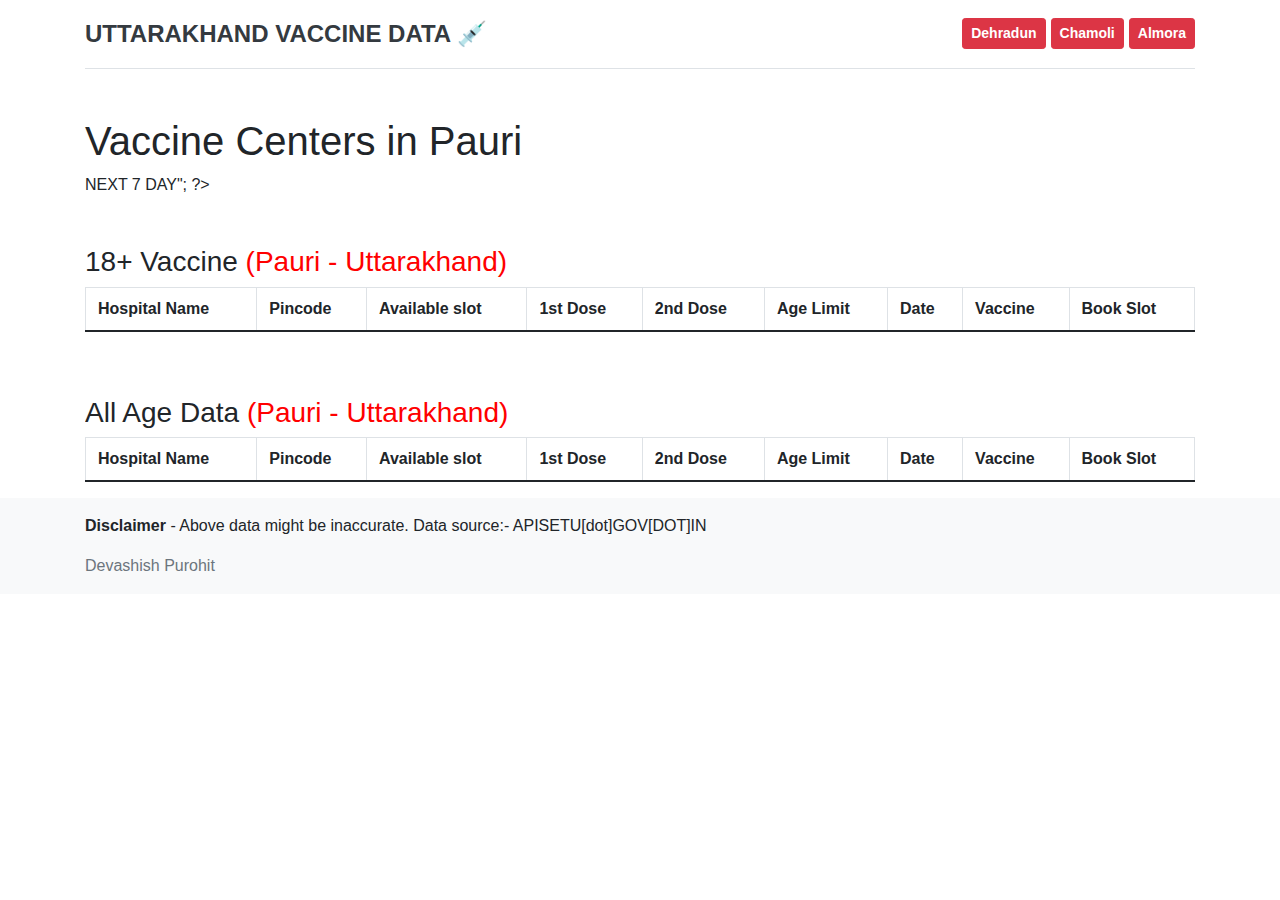
<file: pauri.html>
<html lang="en"><head><meta http-equiv="Content-Type" content="text/html; charset=UTF-8">

<meta name="viewport" content="width=device-width, initial-scale=1">
<title>Vaccine Centers in Uttarakhand</title>
<link rel="shortcut icon" href="./favicon.ico" type="image/x-icon">
<link rel="icon" href="./favicon.ico" type="image/x-icon">

<meta property="og:type" content="website">
<meta property="og:url" content="https://vaccinedata.site/">
<meta property="og:title" content="Find real time vaccination center for 18+ age - Uttarakhand Vaccine Data">
<meta property="og:description" content="Get Real time data of Vaccine Drive - Uttarakhand ">
<meta property="og:image" content="https://vaccinedata.site/vaccine.png">

<meta property="twitter:card" content="summary_large_image">
<meta property="twitter:url" content="https://vaccinedata.site">
<meta property="twitter:title" content="Find real time vaccination center for 18+ age - Uttarakhand Vaccine Data">
<meta property="twitter:description" content="Get notified by Email / SMS whenever slots open up ">
<meta property="twitter:image" content="https://vaccinedata.site/vaccine.png">
<link href="./bootstrap.min.css.pagespeed.ce.u4STbXx3AL.css" rel="stylesheet">
<meta name="theme-color" content="#7952b3">
<meta name="referrer" content="no-referrer" />
<meta http-equiv="Cache-Control" content="no-cache, no-store, must-revalidate">
<meta http-equiv="Pragma" content="no-cache">
<meta http-equiv="Expires" content="0">

<!-- Global site tag (gtag.js) - Google Analytics -->
<script async src="https://www.googletagmanager.com/gtag/js?id=G-WS31L1HTX5"></script>
<script>
  window.dataLayer = window.dataLayer || [];
  function gtag(){dataLayer.push(arguments);}
  gtag('js', new Date());

  gtag('config', 'G-WS31L1HTX5');
</script>

<style>.bd-placeholder-img{font-size:1.125rem;text-anchor:middle;-webkit-user-select:none;-moz-user-select:none;user-select:none}@media (min-width:768px){.bd-placeholder-img-lg{font-size:3.5rem}}</style>
<script src="https://ajax.googleapis.com/ajax/libs/jquery/3.3.1/jquery.min.js"></script>

<link rel="stylesheet" href="https://stackpath.bootstrapcdn.com/bootstrap/4.3.1/css/bootstrap.min.css" integrity="sha384-ggOyR0iXCbMQv3Xipma34MD+dH/1fQ784/j6cY/iJTQUOhcWr7x9JvoRxT2MZw1T" crossorigin="anonymous">


</head>
<body>
<div class="container">
<header class="d-flex flex-wrap justify-content-center py-3 mb-1 border-bottom">
<a href="./index.html" class="d-flex align-items-center mb-3 mb-md-0 me-md-auto text-dark text-decoration-none">
<span class="fs-4" style="font-weight:800;">UTTARAKHAND VACCINE DATA 💉</span>
</a>
<ul class="nav nav-pills">

<li class="nav-item"><a href="./index.html" class="btn btn-danger btn-sm" style="margin-left:5px; margin-top:2px;" role="button"><b>Dehradun</b></a></li>
<li class="nav-item"><a href="./chamoli.html" class="btn btn-danger btn-sm" style="margin-left:5px; margin-top:2px;" role="button"><b>Chamoli</b></a></li>
<li class="nav-item"><a href="./almora.html" class="btn btn-danger btn-sm" style="margin-left:5px; margin-top:2px;" role="button"><b>Almora</b></a></li>

</ul>

</header>
</div>





<main class="flex-shrink-0">
<div class="container">
<h1 class="mt-5">Vaccine Centers in Pauri</h1>
<?php
$datetime1 = new DateTime('tomorrow');
echo "<small> NEXT 7 DAY</small>";

?>
<div class="table-responsive">
<h3 class="mt-5">18+ Vaccine <span style="color:red">(Pauri - Uttarakhand)</span></h3>
<table class="table table-striped table-hover table-bordered">
<thead>
<tr>
<th scope="col">Hospital Name</th>
<th scope="col">Pincode</th>
<th scope="col">Available slot</th>
<th>1st Dose</th>
<th>2nd Dose</th>
<th scope="col">Age Limit</th>
<th scope="col">Date</th>
<th scope="col">Vaccine</th>
<th scope="col">Book Slot</th>
</tr>
</thead>
<tbody id="myTable">
</tbody>
</table>
<script>


	var myArray = []
	
		// date 
	var today = new Date();
var dd = today.getDate();

var mm = today.getMonth()+1; 
var yyyy = today.getFullYear();
if(dd<10) 
{
    dd='0'+dd;
} 

if(mm<10) 
{
    mm='0'+mm;
} 
today = dd+'-'+mm+'-'+yyyy;

	$.ajax({
	 
		method:'GET',
		url:'https://cdn-api.co-vin.in/api/v2/appointment/sessions/public/calendarByDistrict?district_id=698&date='+today,
		success:function(response){
			myArray = response.centers
			buildTable(myArray)
			console.log(myArray)
		}
	})




	function buildTable(centers){
		var table = document.getElementById('myTable')
      
		for (var i = 0; i < centers.length; i++){
		    for (var j = 0; j < centers[i].sessions.length; j++){
			var age = `${centers[i].sessions[j].min_age_limit}`
			
			if ( age == 18 )
			{
			var row = `<tr>
			
			               
							<td> ${centers[i].name} </td>
							<td>${centers[i].pincode}</td>
							<td>${centers[i].sessions[j].available_capacity}</td>
								<td>${centers[i].sessions[j].available_capacity_dose1} </td>	
							<td>${centers[i].sessions[j].available_capacity_dose2} </td>
							<td>${centers[i].sessions[j].min_age_limit}+</td>
							<td>${centers[i].sessions[j].date}</td>
							<td>${centers[i].sessions[j].vaccine}<span style="color:red"> (${centers[i].fee_type})</span></td>
							<td><a href="https://selfregistration.cowin.gov.in/" target="_blank" class="btn btn-success btn-sm" style="color: #fff;"><b>💉 Book Slot</b></a></td>
							
					  </tr>`
			table.innerHTML += row
            }
         }
		}
	}

</script>

</div>


<div class="table-responsive">
<h3 class="mt-5">All Age Data <span style="color:red">(Pauri - Uttarakhand)</span></h3>
<table class="table table-striped table-hover table-bordered">
<thead>
<tr>
<th scope="col">Hospital Name</th>
<th scope="col">Pincode</th>
<th scope="col">Available slot</th>
<th>1st Dose</th>
<th>2nd Dose</th>
<th scope="col">Age Limit</th>
<th scope="col">Date</th>
<th scope="col">Vaccine</th>
<th scope="col">Book Slot</th>
</tr>
</thead>
<tbody id="myTable1">
</tbody>
</table>
<script>


	var myArray1 = []
	
	// date 
	var today = new Date();
var dd = today.getDate();

var mm = today.getMonth()+1; 
var yyyy = today.getFullYear();
if(dd<10) 
{
    dd='0'+dd;
} 

if(mm<10) 
{
    mm='0'+mm;
} 
today = dd+'-'+mm+'-'+yyyy;
	
	$.ajax({
	 
		method:'GET',
		url:'https://cdn-api.co-vin.in/api/v2/appointment/sessions/public/calendarByDistrict?district_id=698&date='+today,
		success:function(response1){
			myArray1 = response1.centers
			buildTable1(myArray1)
			console.log(myArray1)
		}
	})




	function buildTable1(centers){
		var table1 = document.getElementById('myTable1')
      
		for (var a = 0; a < centers.length; a++){
		    for (var b = 0; b < centers[a].sessions.length; b++){
			
			
		
			var row = `<tr>
			
			               
							<td> ${centers[a].name} </td>
							<td>${centers[a].pincode}</td>
							<td>${centers[a].sessions[b].available_capacity}</td>
							<td>${centers[a].sessions[b].available_capacity_dose1} </td>	
							<td>${centers[a].sessions[b].available_capacity_dose2} </td>
							<td>${centers[a].sessions[b].min_age_limit}+</td>
							<td>${centers[a].sessions[b].date}</td>
							<td>${centers[a].sessions[b].vaccine}<span style="color:red"> (${centers[a].fee_type})</span></td>
							<td><a href="https://selfregistration.cowin.gov.in/" target="_blank" class="btn btn-success btn-sm" style="color: #fff;"><b>💉 Book Slot</b></a></td>
							
					  </tr>`
			table1.innerHTML += row
            
         }
		}
	}

</script>

</div>
</main>
<footer class="footer mt-auto py-3 bg-light">
<div class="container">
<p><b>Disclaimer</b> - Above data might be inaccurate. Data source:- APISETU[dot]GOV[DOT]IN</p>
<span class="text-muted">Devashish Purohit</span>
</div>


</footer>


</body></html>
</file>
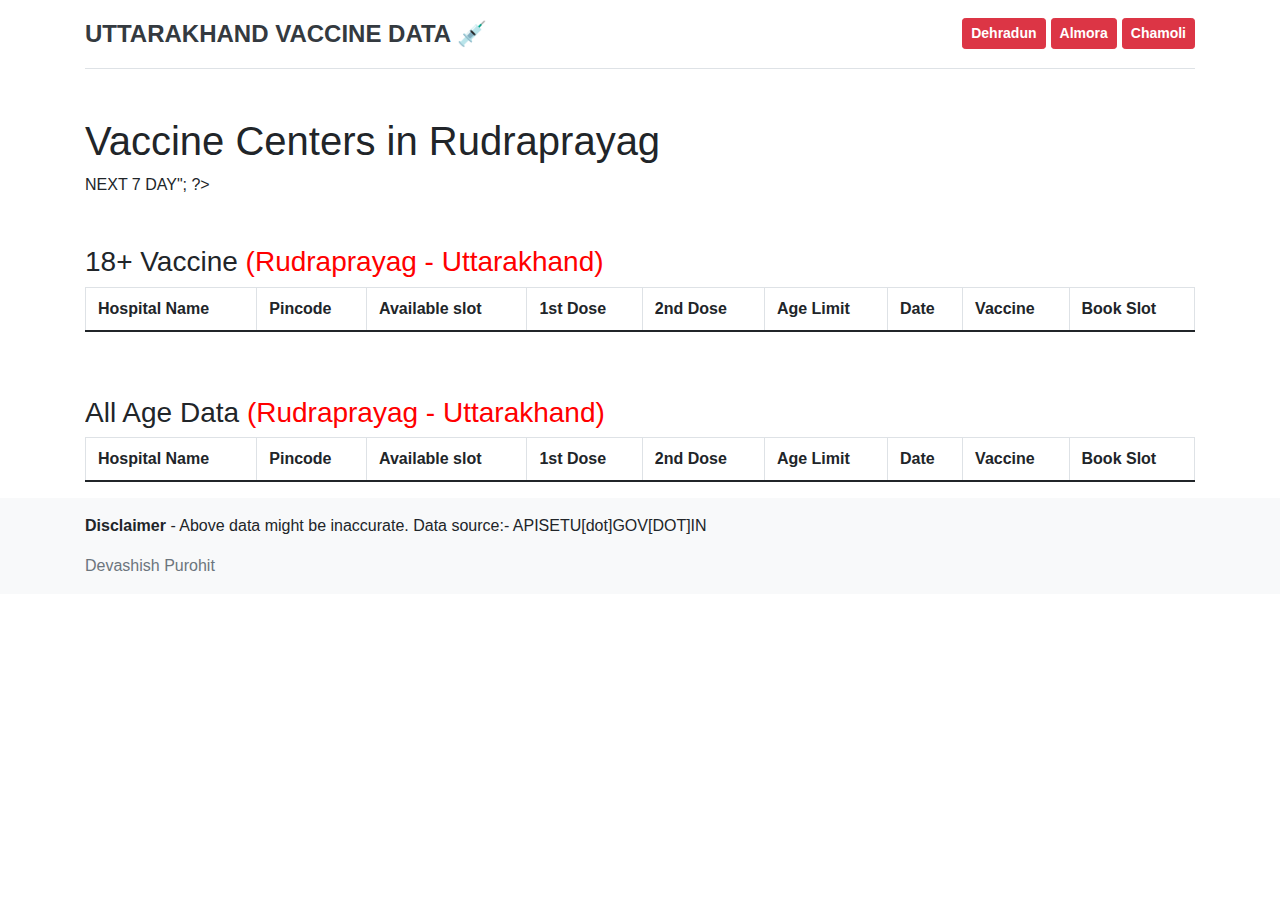
<file: rudraprayag.html>
<html lang="en"><head><meta http-equiv="Content-Type" content="text/html; charset=UTF-8">

<meta name="viewport" content="width=device-width, initial-scale=1">
<title>Vaccine Centers in Uttarakhand</title>
<link rel="shortcut icon" href="./favicon.ico" type="image/x-icon">
<link rel="icon" href="./favicon.ico" type="image/x-icon">

<meta property="og:type" content="website">
<meta property="og:url" content="">
<meta property="og:title" content="Find real time vaccination center for 18+ age - Uttarakhand Vaccine Data">
<meta property="og:description" content="Get notified by Email / SMS whenever slots open up ">
<meta property="og:image" content="https://vaccinedata.site/vaccine.png">

<meta property="twitter:card" content="summary_large_image">
<meta property="twitter:url" content="https://vaccinedata.site">
<meta property="twitter:title" content="Find real time vaccination center for 18+ age - Uttarakhand Vaccine Data">
<meta property="twitter:description" content="Get notified by Email / SMS whenever slots open up ">
<meta property="twitter:image" content="https://vaccinedata.site/vaccine.png">
<link href="./bootstrap.min.css.pagespeed.ce.u4STbXx3AL.css" rel="stylesheet">
<meta name="theme-color" content="#7952b3">
<meta name="referrer" content="no-referrer" />
<meta http-equiv="Cache-Control" content="no-cache, no-store, must-revalidate">
<meta http-equiv="Pragma" content="no-cache">
<meta http-equiv="Expires" content="0">

<!-- Global site tag (gtag.js) - Google Analytics -->
<script async src="https://www.googletagmanager.com/gtag/js?id=G-WS31L1HTX5"></script>
<script>
  window.dataLayer = window.dataLayer || [];
  function gtag(){dataLayer.push(arguments);}
  gtag('js', new Date());

  gtag('config', 'G-WS31L1HTX5');
</script>

<style>.bd-placeholder-img{font-size:1.125rem;text-anchor:middle;-webkit-user-select:none;-moz-user-select:none;user-select:none}@media (min-width:768px){.bd-placeholder-img-lg{font-size:3.5rem}}</style>
<script src="https://ajax.googleapis.com/ajax/libs/jquery/3.3.1/jquery.min.js"></script>

<link rel="stylesheet" href="https://stackpath.bootstrapcdn.com/bootstrap/4.3.1/css/bootstrap.min.css" integrity="sha384-ggOyR0iXCbMQv3Xipma34MD+dH/1fQ784/j6cY/iJTQUOhcWr7x9JvoRxT2MZw1T" crossorigin="anonymous">


</head>
<body>
<div class="container">
<header class="d-flex flex-wrap justify-content-center py-3 mb-1 border-bottom">
<a href="./index.php" class="d-flex align-items-center mb-3 mb-md-0 me-md-auto text-dark text-decoration-none">
<span class="fs-4" style="font-weight:800;">UTTARAKHAND VACCINE DATA 💉</span>
</a>
<ul class="nav nav-pills">

<li class="nav-item"><a href="./index.html" class="btn btn-danger btn-sm" style="margin-left:5px; margin-top:2px;" role="button"><b>Dehradun </b></a></li>
<li class="nav-item"><a href="./almora.html" class="btn btn-danger btn-sm" style="margin-left:5px; margin-top:2px;" role="button"><b>Almora</b></a></li>
<li class="nav-item"><a href="./chamoli.html" class="btn btn-danger btn-sm" style="margin-left:5px; margin-top:2px;" role="button"><b>Chamoli</b></a></li>

</ul>

</header>
</div>





<main class="flex-shrink-0">
<div class="container">
<h1 class="mt-5">Vaccine Centers in Rudraprayag</h1>
<?php
$datetime1 = new DateTime('tomorrow');
echo "<small> NEXT 7 DAY</small>";

?>
<div class="table-responsive">
<h3 class="mt-5">18+ Vaccine <span style="color:red">(Rudraprayag - Uttarakhand)</span></h3>
<table class="table table-striped table-hover table-bordered">
<thead>
<tr>
<th scope="col">Hospital Name</th>
<th scope="col">Pincode</th>
<th scope="col">Available slot</th>
<th>1st Dose</th>
<th>2nd Dose</th>
<th scope="col">Age Limit</th>
<th scope="col">Date</th>
<th scope="col">Vaccine</th>
<th scope="col">Book Slot</th>
</tr>
</thead>
<tbody id="myTable">
</tbody>
</table>
<script>


	var myArray = []
	
		// date 
	var today = new Date();
var dd = today.getDate();

var mm = today.getMonth()+1; 
var yyyy = today.getFullYear();
if(dd<10) 
{
    dd='0'+dd;
} 

if(mm<10) 
{
    mm='0'+mm;
} 
today = dd+'-'+mm+'-'+yyyy;

	$.ajax({
	 
		method:'GET',
		url:'https://cdn-api.co-vin.in/api/v2/appointment/sessions/public/calendarByDistrict?district_id=700&date='+today,
		success:function(response){
			myArray = response.centers
			buildTable(myArray)
			console.log(myArray)
		}
	})




	function buildTable(centers){
		var table = document.getElementById('myTable')
      
		for (var i = 0; i < centers.length; i++){
		    for (var j = 0; j < centers[i].sessions.length; j++){
			var age = `${centers[i].sessions[j].min_age_limit}`
			
			if ( age == 18 )
			{
			var row = `<tr>
			
			               
							<td> ${centers[i].name} </td>
							<td>${centers[i].pincode}</td>
							<td>${centers[i].sessions[j].available_capacity}</td>
									<td>${centers[i].sessions[j].available_capacity_dose1} </td>	
							<td>${centers[i].sessions[j].available_capacity_dose2} </td>	
							<td>${centers[i].sessions[j].min_age_limit}+</td>
							<td>${centers[i].sessions[j].date}</td>
							<td>${centers[i].sessions[j].vaccine}<span style="color:red"> (${centers[i].fee_type})</span></td>
							<td><a href="https://selfregistration.cowin.gov.in/" target="_blank" class="btn btn-success btn-sm" style="color: #fff;"><b> 💉 Book Slot</b></a></td>
							
					  </tr>`
			table.innerHTML += row
            }
         }
		}
	}

</script>

</div>


<div class="table-responsive">
<h3 class="mt-5">All Age Data <span style="color:red">(Rudraprayag - Uttarakhand)</span></h3>
<table class="table table-striped table-hover table-bordered">
<thead>
<tr>
<th scope="col">Hospital Name</th>
<th scope="col">Pincode</th>
<th scope="col">Available slot</th>
<th>1st Dose</th>
<th>2nd Dose</th>
<th scope="col">Age Limit</th>
<th scope="col">Date</th>
<th scope="col">Vaccine</th>
<th scope="col">Book Slot</th>
</tr>
</thead>
<tbody id="myTable1">
</tbody>
</table>
<script>


	var myArray1 = []
	
	// date 
	var today = new Date();
var dd = today.getDate();

var mm = today.getMonth()+1; 
var yyyy = today.getFullYear();
if(dd<10) 
{
    dd='0'+dd;
} 

if(mm<10) 
{
    mm='0'+mm;
} 
today = dd+'-'+mm+'-'+yyyy;
	
	$.ajax({
	 
		method:'GET',
		url:'https://cdn-api.co-vin.in/api/v2/appointment/sessions/public/calendarByDistrict?district_id=700&date='+today,
		success:function(response1){
			myArray1 = response1.centers
			buildTable1(myArray1)
			console.log(myArray1)
		}
	})




	function buildTable1(centers){
		var table1 = document.getElementById('myTable1')
      
		for (var a = 0; a < centers.length; a++){
		    for (var b = 0; b < centers[a].sessions.length; b++){
			
			
		
			var row = `<tr>
			
			               
							<td> ${centers[a].name} </td>
							<td>${centers[a].pincode}</td>
							<td>${centers[a].sessions[b].available_capacity}</td>
							<td>${centers[a].sessions[b].available_capacity_dose1} </td>	
							<td>${centers[a].sessions[b].available_capacity_dose2} </td>	
							<td>${centers[a].sessions[b].min_age_limit}+</td>
							<td>${centers[a].sessions[b].date}</td>
							<td>${centers[a].sessions[b].vaccine}<span style="color:red"> (${centers[a].fee_type})</span></td>
							<td><a href="https://selfregistration.cowin.gov.in/" target="_blank" class="btn btn-success btn-sm" style="color: #fff;"><b> 💉 Book Slot</b></a></td>
							
					  </tr>`
			table1.innerHTML += row
            
         }
		}
	}

</script>

</div>
</main>
<footer class="footer mt-auto py-3 bg-light">
<div class="container">
<p><b>Disclaimer</b> - Above data might be inaccurate. Data source:- APISETU[dot]GOV[DOT]IN</p>
<span class="text-muted">Devashish Purohit</span>
</div>


</footer>


</body></html>
</file>
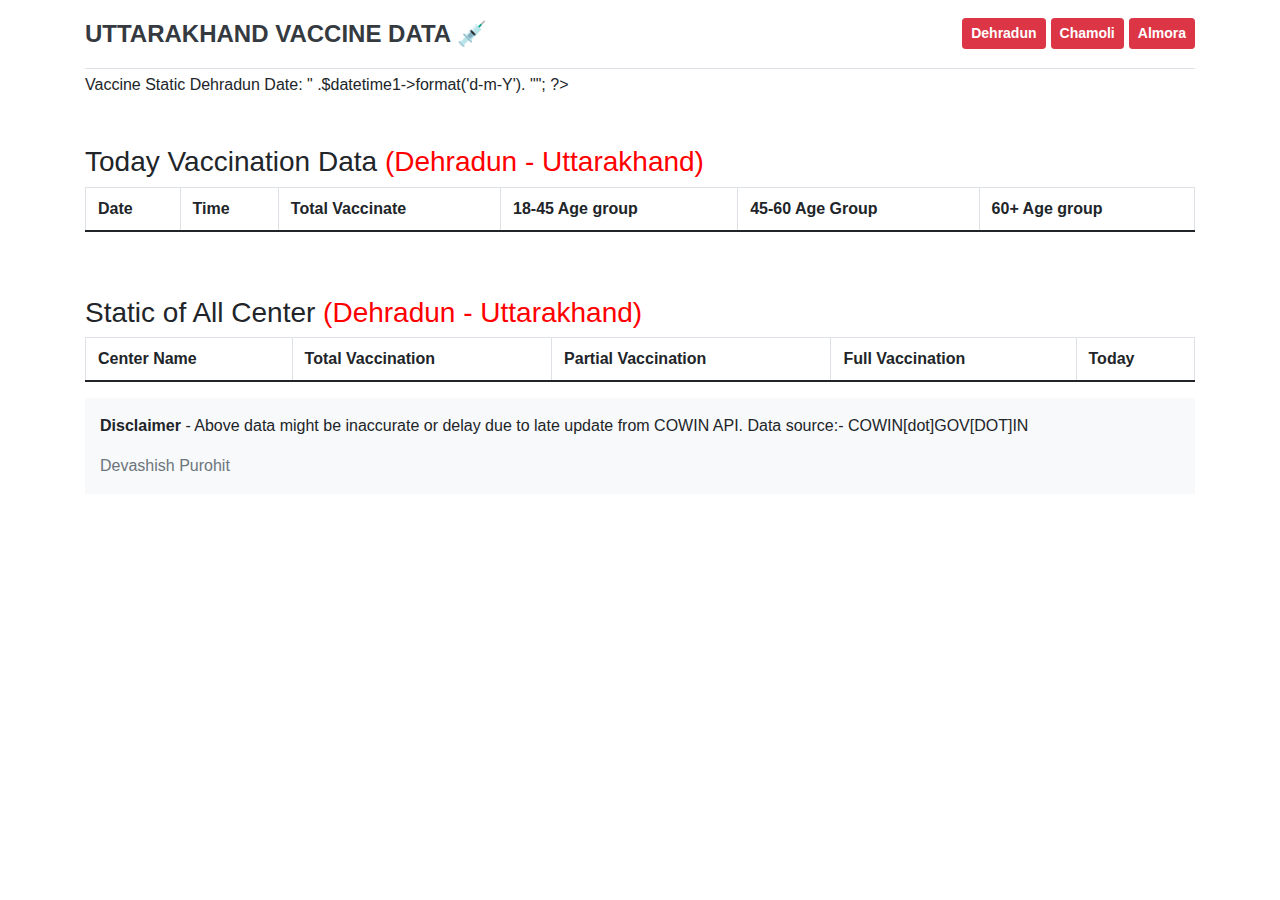
<file: static.html>
<html lang="en"><head><meta http-equiv="Content-Type" content="text/html; charset=UTF-8">

<meta name="viewport" content="width=device-width, initial-scale=1">
<title>Vaccine Centers in Uttarakhand</title>
<link rel="shortcut icon" href="./favicon.ico" type="image/x-icon">
<link rel="icon" href="./favicon.ico" type="image/x-icon">

<meta property="og:type" content="website">
<meta property="og:url" content="https://vaccinedata.site/">
<meta property="og:title" content="Find real time vaccination center for 18+ age - Uttarakhand Vaccine Data">
<meta property="og:description" content="Get Real time data of Vaccine Drive - Uttarakhand ">
<meta property="og:image" content="https://vaccinedata.site/vaccine.png">

<meta property="twitter:card" content="summary_large_image">
<meta property="twitter:url" content="https://vaccinedata.site">
<meta property="twitter:title" content="Find real time vaccination center for 18+ age - Uttarakhand Vaccine Data">
<meta property="twitter:description" content="Get notified by Email / SMS whenever slots open up ">
<meta property="twitter:image" content="https://vaccinedata.site/vaccine.png">
<link href="./bootstrap.min.css.pagespeed.ce.u4STbXx3AL.css" rel="stylesheet">
<meta name="theme-color" content="#7952b3">


<style>.bd-placeholder-img{font-size:1.125rem;text-anchor:middle;-webkit-user-select:none;-moz-user-select:none;user-select:none}@media (min-width:768px){.bd-placeholder-img-lg{font-size:3.5rem}}</style>
<script src="https://ajax.googleapis.com/ajax/libs/jquery/3.3.1/jquery.min.js"></script>
<script src="./static.js"></script>
<!-- Global site tag (gtag.js) - Google Analytics -->
<script async src="https://www.googletagmanager.com/gtag/js?id=G-WS31L1HTX5"></script>
<script>
  window.dataLayer = window.dataLayer || [];
  function gtag(){dataLayer.push(arguments);}
  gtag('js', new Date());

  gtag('config', 'G-WS31L1HTX5');
</script>
<link rel="stylesheet" href="https://stackpath.bootstrapcdn.com/bootstrap/4.3.1/css/bootstrap.min.css" integrity="sha384-ggOyR0iXCbMQv3Xipma34MD+dH/1fQ784/j6cY/iJTQUOhcWr7x9JvoRxT2MZw1T" crossorigin="anonymous">


</head>
<body>
<div class="container">
<header class="d-flex flex-wrap justify-content-center py-3 mb-1 border-bottom">
<a href="./index.php" class="d-flex align-items-center mb-3 mb-md-0 me-md-auto text-dark text-decoration-none">
<span class="fs-4" style="font-weight:800;">UTTARAKHAND VACCINE DATA 💉 </span>
</a>
<ul class="nav nav-pills">

<li class="nav-item"><a href="./index.html" class="btn btn-danger btn-sm" style="margin-left:5px; margin-top:2px;" role="button"><b>Dehradun</b></a></li>
<li class="nav-item"><a href="./chamoli.html" class="btn btn-danger btn-sm" style="margin-left:5px; margin-top:2px;" role="button"><b>Chamoli</b></a></li>

<li class="nav-item"><a href="./almora.html" class="btn btn-danger btn-sm" style="margin-left:5px; margin-top:2px;" role="button"><b>Almora</b></a></li>
</ul>

</header>
</div>





<main class="flex-shrink-0">
<div class="container">

<?php
$datetime1 = new DateTime('today');
echo "<h1 class="."mt-5".">Vaccine Static Dehradun Date: " .$datetime1->format('d-m-Y'). "</h1>";
?>
<div class="table-responsive">
<h3 class="mt-5">Today Vaccination Data <span style="color:red">(Dehradun - Uttarakhand)</span></h3>
<table class="table table-striped table-hover table-bordered">
<thead>
<tr>
<th scope="col">Date</th>
<th scope="col">Time</th>
<th scope="col">Total Vaccinate</th>
<th scope="col">18-45 Age group</th>
<th scope="col">45-60 Age Group </th>
<th scope="col">60+ Age group</th>

</tr>
</thead>
<tbody id="myTable1">
</tbody>
</table>


</div>


<div class="table-responsive">
<h3 class="mt-5">Static of All Center <span style="color:red">(Dehradun - Uttarakhand)</span></h3>
<h6> </h6>

<table class="table table-striped table-hover table-bordered">
<thead>
<tr>
<th scope="col">Center Name</th>
<th scope="col">Total Vaccination</th>
<th scope="col">Partial Vaccination</th>
<th scope="col">Full Vaccination</th>
<th scope="col">Today</th>

</tr>
</thead>
<tbody id="myTable">
</tbody>
</table>

</div>


<!-- 
</main> -->
<footer class="footer mt-auto py-3 bg-light">
<div class="container">
<p><b>Disclaimer</b> - Above data might be inaccurate or delay due to late update from COWIN API. Data source:- COWIN[dot]GOV[DOT]IN</p>
<span class="text-muted">Devashish Purohit</span>
</div>


</footer>


</body></html>
</file>
